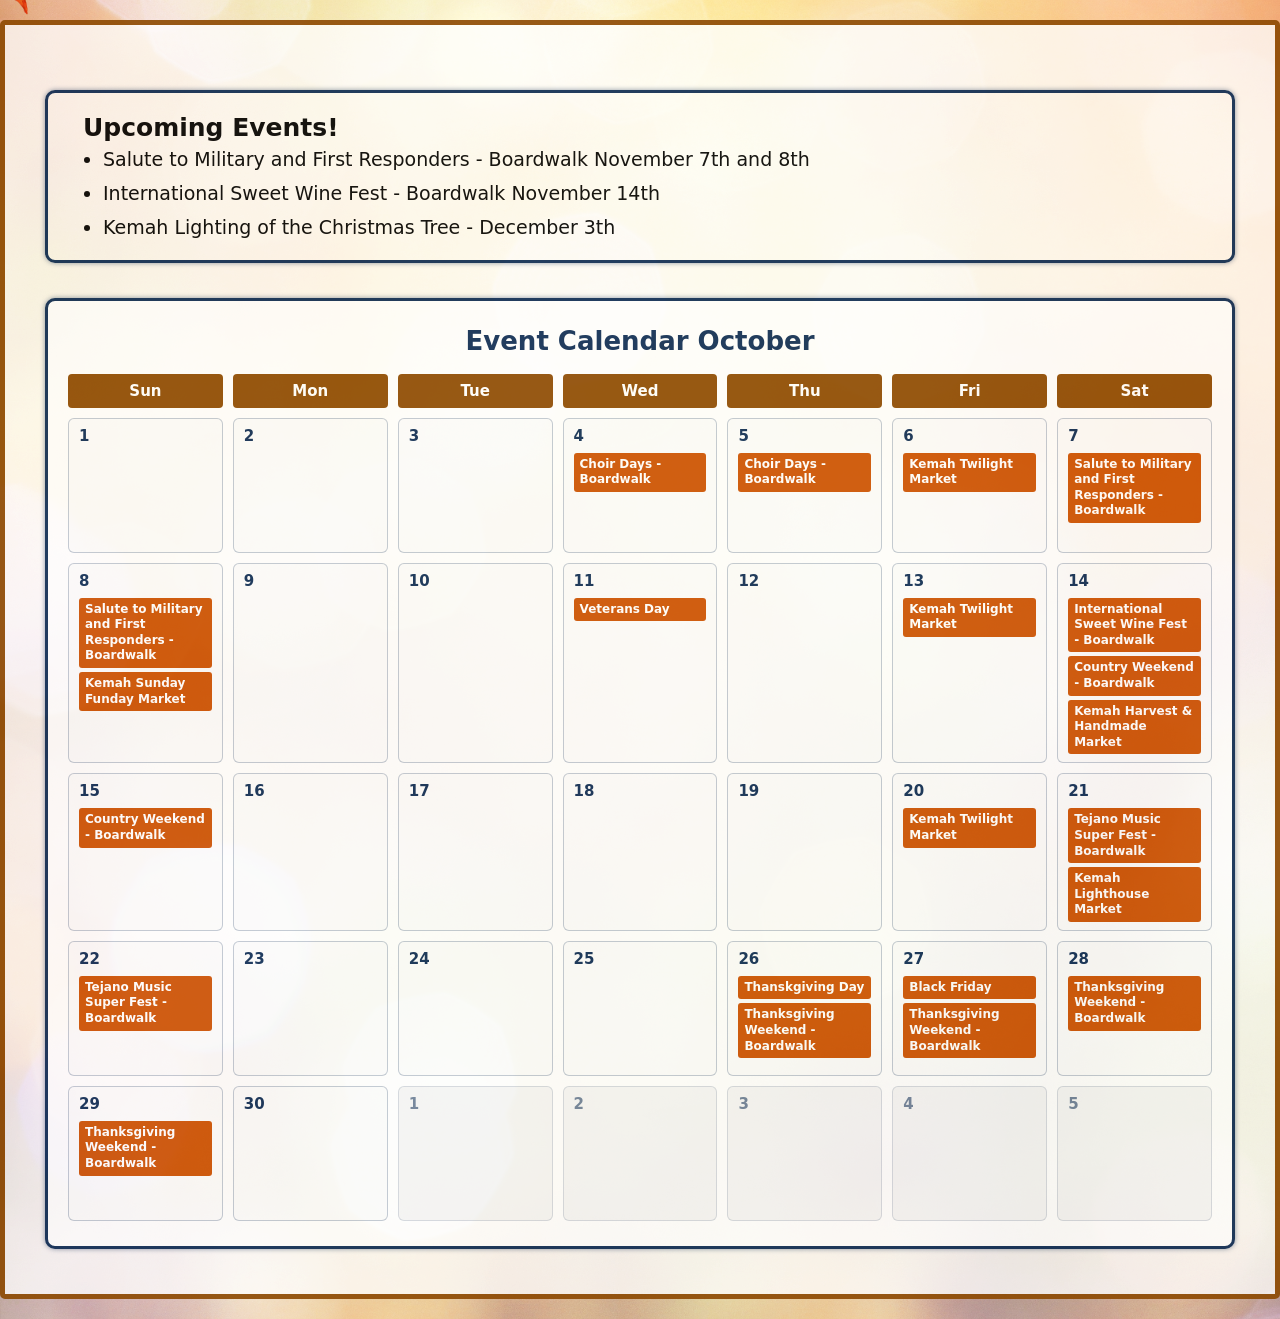
<file: index.html>
<!DOCTYPE html>
<html lang="en">
<head>
    <meta charset="UTF-8">
    <meta name="viewport" content="width=device-width, initial-scale=1.0">
    <link rel="icon" type="image/png" href="images/Discover Kemah Logo.png">
    <title>Discover Kemah Events</title>
    <style>
        /* ==========================================
            1. BASE STYLES (Shared across all screens)
            ========================================== */

        * {
            box-sizing: border-box;
            margin: 0;
            padding: 0;
        }

        body {
            font-family: system-ui, -apple-system, BlinkMacSystemFont, 'Segoe UI', Roboto, sans-serif;
            background-image: url('images/background1.jpeg'); 
            background-size: cover;                                     
            background-position: center;                     
            background-repeat: no-repeat;                    
            background-attachment: fixed;                    
            opacity: 0.9;
            animation: fadeUp 0.8s ease-in;
        }

        @keyframes fadeUp {
            from {
                opacity: 0;
                transform: translateY(15px);
            }
            to {
                opacity: 0.9;
                transform: translateY(0);
            }
        }

        main {
            border-color: rgb(141, 73, 1);
            border-style: solid;
            border-radius: 5px;
            margin: 10px;
            background-color: rgba(255, 255, 255, 0.85);
        }

        .paragraph {
            padding-top: 20px;
        }

        /* Ensure all anchors, link states, and event items have zero underlines */
        a, 
        a:visited, 
        a:hover, 
        a:active,
        .calendar-container a,
        .event-item {
            text-decoration: none !important;
            border-bottom: none !important;
            outline: none;
        }

        .button {
            display: inline-block;
            font-weight: bold;
            color: white;
            background-color: rgb(141, 73, 1);
            border: 2px solid rgb(11, 42, 83);
            border-radius: 8px;
            cursor: pointer;
            box-shadow: 0 0 5px rgba(11, 42, 83, 0.5);
            transition: transform 0.4s ease, box-shadow 0.4s ease, background-color 0.4s ease, color 0.4s ease;
        }

        .button:hover {
            transform: scale(1.02);
            background-color: rgb(241, 74, 36);
            border-color: rgb(141, 73, 1);
            color: white;
            filter: drop-shadow(0 0 6px rgba(11, 42, 83, 0.5));
            box-shadow: 0 0 20px 2px rgb(246, 212, 76);
        }

        .Upcoming {
            border-radius: 10px;
            border: 3px solid rgb(11, 42, 83);
            box-shadow: 0 0 5px rgba(11, 42, 83, 0.5);
            transition: transform 0.4s ease, box-shadow 0.4s ease, background-color 0.4s ease, border-color 0.4s ease;
        }

        .Upcoming:hover {
            border-color: rgb(141, 73, 1);
            filter: drop-shadow(0 0 6px rgba(118, 3, 118, 0.5));
            background-color: rgb(238, 207, 116);
            box-shadow: 0 0 20px 2px rgb(246, 212, 76);
            transform: scale(1.011);
        }

        .Upcoming:hover h2,
        .Upcoming:hover li {
            color: black;
        }

        .Upcoming h2,
        .Upcoming li {
            color: black;
            transition: color 0.4s ease;
        }

        /* Base Calendar Styles */
        .calendar-container {
            background-color: white;
            border: 3px solid rgb(11, 42, 83);
            border-radius: 10px;
            box-shadow: 0 0 5px rgba(11, 42, 83, 0.5);
        }

        .calendar-container h2 {
            color: rgb(11, 42, 83);
            text-align: center;
            font-weight: bold;
        }

        .calendar-grid {
            display: grid;
            grid-template-columns: repeat(7, 1fr);
            width: 100%;
        }

        .day-header {
            background-color: rgb(141, 73, 1);
            color: white;
            font-weight: bold;
            text-align: center;
            border-radius: 4px;
        }

        .day-box {
            border: 1px solid rgba(11, 42, 83, 0.25);
            border-radius: 6px;
            background-color: #fcfcfc;
            display: flex;
            flex-direction: column;
            overflow: hidden;
            transition: border-color 0.3s ease, box-shadow 0.3s ease, transform 0.25s ease;
            cursor: pointer;
        }

        .day-box:hover {
            border-color: rgb(11, 42, 83);
            box-shadow: 0 0 5px rgba(241, 74, 36, 0.4);
            transform: scale(1.05);
            z-index: 2;
        }

        .empty-box {
            background-color: #f0f0f0;
            opacity: 0.6;
        }

        .day-number {
            font-weight: bold;
            color: rgb(11, 42, 83);
        }

        .event-item {
            background-color: rgb(204, 80, 0);
            color: #ffffff !important;
            font-weight: 600;
            border-radius: 3px;
            word-break: break-word;
        }

        /* Base Feature Card Styles */
        .section-title {
            text-align: center;
            color: rgb(11, 42, 83);
            font-size: 28px;
            font-weight: bold;
            margin-top: 25px;
            margin-bottom: 10px;
        }

        .feature-cards {
            display: flex;
            justify-content: center;
            gap: 20px;
            margin: 30px 10px;
        }

        .card {
            position: relative;
            flex: 1;
            display: flex;
            flex-direction: column;
            align-items: center;
            justify-content: flex-end;
            aspect-ratio: 1 / 1;
            border: 3px solid rgb(11, 42, 83);
            border-radius: 10px;
            overflow: hidden;
            box-shadow: 0 4px 8px rgba(0, 0, 0, 0.15);
            transition: transform 0.4s ease, box-shadow 0.4s ease, border-color 0.4s ease;
        }

        .card-image-wrapper {
            position: absolute;
            top: 0;
            left: 0;
            width: 100%;
            height: 100%;
            z-index: 1;
            overflow: hidden;
        }

        .card-image-wrapper img {
            width: 100%;
            height: 100%;
            object-fit: cover;
            transition: transform 0.5s ease;
        }

        .card-title {
            position: relative;
            z-index: 2;
            background-color: #ffffff;
            color: rgb(11, 42, 83);
            font-weight: 800;
            text-transform: uppercase;
            text-align: center;
            letter-spacing: 1px;
            width: 80%;
            margin-bottom: 12%;
            padding: 10px 15px;
            box-shadow: 0 2px 6px rgba(0, 0, 0, 0.2);
            transition: background-color 0.4s ease, color 0.4s ease, transform 0.4s ease, box-shadow 0.4s ease;
        }

        .card:hover {
            transform: translateY(-6px) scale(1.02);
            box-shadow: 0 0 20px 2px rgb(246, 212, 76);
            border-color: rgb(241, 74, 36);
        }

        .card:hover .card-image-wrapper img {
            transform: scale(1.08);
        }

        .card:hover .card-title {
            background-color: rgb(241, 74, 36);
            color: #ffffff;
            transform: translateY(-4px) scale(1.05);
            box-shadow: 0 4px 12px rgba(0, 0, 0, 0.3);
        }


        /* ==========================================
            2. PHONE MEDIA QUERY (Up to 767px)
            ========================================== */
        @media screen and (max-width: 767px) {
            main {
                padding: 10px 5px;
                border-width: 3px;
            }

            .top {
                display: flex;
                flex-direction: column;
                align-items: center;
            }

            .text {
                width: 100%;
                text-align: center;
                padding: 5px 0;
            }

            .text h1 {
                color: rgb(11, 42, 83);
                font-size: 24px;
            }

            .text p {
                font-size: 14px;
                font-style: oblique;
                line-height: 1.4;
                margin-top: 10px;
            }

            .button {
                padding: 8px 20px;
                font-size: 16px;
                margin-top: 15px;
                margin-right: 4px;
                margin-left: 4px;
            }

            .feature-cards {
                flex-direction: column;
                align-items: center;
                gap: 15px;
                margin: 20px 5px;
            }

            .card {
                width: 100%;
                max-width: 300px;
            }

            .card-title {
                font-size: 14px;
                padding: 8px 10px;
            }

            .Upcoming {
                margin: 20px 2px 15px 2px;
                padding: 12px;
            }

            .Upcoming h2 {
                font-size: 18px;
                padding-left: 0;
                margin-bottom: 8px;
            }

            .Upcoming ul {
                padding-left: 18px;
            }

            .Upcoming li {
                font-size: 14px;
                line-height: 1.5;
            }

            .calendar-container {
                margin: 15px 2px 10px 2px;
                padding: 12px 6px;
            }

            .calendar-container h2 {
                font-size: 18px;
                margin-bottom: 8px;
            }

            .calendar-grid {
                gap: 3px;
            }

            .day-header {
                font-size: 10px;
                padding: 4px 1px;
            }

            .day-box {
                min-height: 65px;
                padding: 4px 3px;
            }

            .day-number {
                font-size: 10px;
                margin-bottom: 2px;
            }

            .event-item {
                font-size: 8.5px;
                line-height: 1.1;
                padding: 2px 3px;
                margin-top: 2px;
            }
        }


        /* ==========================================
            3. TABLET MEDIA QUERY (768px to 1023px)
            ========================================== */
        @media screen and (min-width: 768px) and (max-width: 1023px) {
            main {
                padding: 20px;
                border-width: 4px;
                max-width: 95%;
                margin: 15px auto;
            }

            .top {
                display: flex;
                flex-direction: row;
                justify-content: center;
            }

            .text {
                width: 100%;
                max-width: 800px;
                text-align: center;
            }

            .text h1 {
                color: rgb(11, 42, 83);
                font-size: 34px;
            }

            .text p {
                font-size: 16px;
                font-style: oblique;
                line-height: 1.5;
                margin-top: 10px;
            }

            .button {
                padding: 10px 30px;
                font-size: 20px;
                margin-top: 20px;
            }

            .feature-cards {
                gap: 15px;
                margin: 25px 0;
            }

            .card-title {
                font-size: 16px;
            }

            .Upcoming {
                margin-top: 30px;
                margin-bottom: 20px;
                padding: 20px;
            }

            .Upcoming h2 {
                font-size: 22px;
                padding-left: 5px;
            }

            .Upcoming ul {
                padding-left: 25px;
            }

            .Upcoming li {
                font-size: 17px;
                line-height: 1.6;
            }

            .calendar-container {
                margin: 25px 0 20px 0;
                padding: 20px 15px;
            }

            .calendar-container h2 {
                font-size: 22px;
                margin-bottom: 12px;
            }

            .calendar-grid {
                gap: 6px;
            }

            .day-header {
                font-size: 13px;
                padding: 6px 2px;
            }

            .day-box {
                min-height: 95px;
                padding: 6px 8px;
            }

            .day-number {
                font-size: 13px;
                margin-bottom: 3px;
            }

            .event-item {
                font-size: 10.5px;
                line-height: 1.2;
                padding: 3px 5px;
                margin-top: 3px;
            }
        }


        /* ==========================================
            4. BIG DESKTOP MEDIA QUERY (1024px and up)
            ========================================== */
        @media screen and (min-width: 1024px) {
            main {
                padding: 20px 30px;
                border-width: 5px;
                max-width: 1400px;
                margin: 20px auto;
            }

            .top {
                display: flex;
                flex-direction: row;
                justify-content: center;
                max-width: 1500px;
                margin: 0 auto;
            }

            .text {
                width: 100%;
                text-align: center;
                max-width: 900px;
                padding: 10px 0;
            }

            .text h1 {
                color: rgb(11, 42, 83);
                font-size: 48px;
            }

            .text p {
                font-size: 20px;
                font-style: oblique;
                line-height: 1.5;
            }

            .button {
                padding: 10px 45px;
                font-size: 26px;
                margin-top: 35px;
            }

            .feature-cards {
                gap: 25px;
                margin: 35px 10px;
            }

            .card-title {
                font-size: 20px;
            }

            .Upcoming {
                margin: 45px 10px 25px 10px;
                padding: 15px 25px;
            }

            .Upcoming h2 {
                font-size: 25px;
                padding-left: 10px;
                margin-top: 5px;
            }

            .Upcoming ul {
                padding-left: 30px;
            }

            .Upcoming li {
                font-size: 19px;
                line-height: 1.8;
            }

            .calendar-container {
                margin: 35px 10px 25px 10px;
                padding: 25px 20px;
            }

            .calendar-container h2 {
                font-size: 26px;
                margin-bottom: 18px;
            }

            .calendar-grid {
                gap: 10px;
            }

            .day-header {
                font-size: 15px;
                padding: 8px 4px;
            }

            .day-box {
                min-height: 135px;
                padding: 8px 10px;
            }

            .day-number {
                font-size: 15px;
                margin-bottom: 4px;
            }

            .event-item {
                font-size: 12px;
                line-height: 1.3;
                padding: 4px 6px;
                margin-top: 4px;
            }
        }
    </style>
</head>
<body>
    <main>
        <div class="bottom">
            <div class="Upcoming">
            <h2>Upcoming Events!</h2>
                <ul>    
                    <li>Salute to Military and First Responders - Boardwalk November 7th and 8th</li>
                    <li>International Sweet Wine Fest - Boardwalk November 14th</li>
                    <li>Kemah Lighting of the Christmas Tree - December 3th</li>
                </ul>
            </div>
        </div>
        
        <div class="calendar-container">
            <h2>Event Calendar October</h2>
            <div class="calendar-grid">
                <!-- Day Headers -->
                <div class="day-header">Sun</div>
                <div class="day-header">Mon</div>
                <div class="day-header">Tue</div>
                <div class="day-header">Wed</div>
                <div class="day-header">Thu</div>
                <div class="day-header">Fri</div>
                <div class="day-header">Sat</div>

                <!-- November days -->
                <div class="day-box"><span class="day-number">1</span></div>
                <div class="day-box"><span class="day-number">2</span></div>
                <div class="day-box"><span class="day-number">3</span></div>
                <div class="day-box">
                    <span class="day-number">4</span>
                    <a href="https://www.kemahboardwalk.com/choir-days" target="_blank">
                        <div class="event-item">Choir Days - Boardwalk</div>
                    </a>  
                </div>
                <div class="day-box">
                    <span class="day-number">5</span>
                    <a href="https://www.kemahboardwalk.com/choir-days" target="_blank">
                        <div class="event-item">Choir Days - Boardwalk</div>
                    </a>   
                </div>
                <div class="day-box">
                    <span class="day-number">6</span>
                    <a href="https://www.ktxevents.com/product/11-20-2026-kemah-twilight-market/" target="_blank">
                        <div class="event-item">Kemah Twilight Market</div>
                    </a>
                </div>
                <div class="day-box">
                    <span class="day-number">7</span>
                    <a href="https://www.kemahboardwalk.com/choir-days" target="_blank">
                        <div class="event-item">Salute to Military and First Responders - Boardwalk</div>
                    </a>
                </div>
                <div class="day-box">
                    <span class="day-number">8</span>
                    <a href="https://www.kemahboardwalk.com/choir-days" target="_blank">
                        <div class="event-item">Salute to Military and First Responders - Boardwalk</div>
                    </a>
                    <a href="https://www.ktxevents.com/product/11-8-2026-kemah-mimosa-market/" target="_blank">
                        <div class="event-item">Kemah Sunday Funday Market</div>
                    </a>
                </div>
                <div class="day-box"><span class="day-number">9</span></div>
                <div class="day-box"><span class="day-number">10</span></div>
                <div class="day-box">
                    <span class="day-number">11</span>
                    <a href="https://www.kemahboardwalk.com/veterans-day" target="_blank">
                        <div class="event-item">Veterans Day</div>
                    </a>
                </div>
                <div class="day-box"><span class="day-number">12</span></div>
                <div class="day-box">
                    <span class="day-number">13</span>
                    <a href="https://www.ktxevents.com/product/11-20-2026-kemah-twilight-market/" target="_blank">
                        <div class="event-item">Kemah Twilight Market</div>
                    </a>
                </div>
                <div class="day-box">
                    <span class="day-number">14</span>
                    <a href="https://www.kemahboardwalk.com/international-sweet-wine-fest" target="_blank">
                        <div class="event-item">International Sweet Wine Fest - Boardwalk</div>
                    </a>
                    <a href="https://www.kemahboardwalk.com/kickin-it-country-weekend" target="_blank">
                        <div class="event-item">Country Weekend - Boardwalk</div>
                    </a>
                    <a href="https://www.ktxevents.com/product/11-4-2026-harvest-handmade-makers-market/" target="_blank">
                        <div class="event-item">Kemah Harvest & Handmade Market</div>
                    </a>
                </div>
                <div class="day-box">
                    <span class="day-number">15</span>
                    <a href="https://www.kemahboardwalk.com/kickin-it-country-weekend" target="_blank">
                        <div class="event-item">Country Weekend - Boardwalk</div>
                    </a>
                </div>
                <div class="day-box"><span class="day-number">16</span></div>
                <div class="day-box"><span class="day-number">17</span></div>
                <div class="day-box"><span class="day-number">18</span></div>
                <div class="day-box"><span class="day-number">19</span></div>
                <div class="day-box">
                    <span class="day-number">20</span>
                    <a href="https://www.ktxevents.com/product/11-20-2026-kemah-twilight-market/" target="_blank">
                        <div class="event-item">Kemah Twilight Market</div>
                    </a>
                </div>
                <div class="day-box">
                    <span class="day-number">21</span>
                    <a href="https://www.kemahboardwalk.com/tejano-music-super-fest" target="_blank">
                        <div class="event-item">Tejano Music Super Fest - Boardwalk</div>
                    </a>
                    <a href="https://www.ktxevents.com/product/11-21-2026-kemah-lighthouse-market/" target="_blank">
                        <div class="event-item">Kemah Lighthouse Market</div>
                    </a>
                </div>
                <div class="day-box">
                    <span class="day-number">22</span>
                    <a href="https://www.kemahboardwalk.com/tejano-music-super-fest" target="_blank">
                        <div class="event-item">Tejano Music Super Fest - Boardwalk</div>
                    </a>
                </div>
                <div class="day-box"><span class="day-number">23</span></div>
                <div class="day-box"><span class="day-number">24</span></div>
                <div class="day-box"><span class="day-number">25</span></div>
                <div class="day-box">
                    <span class="day-number">26</span>
                    <a href="https://www.kemahboardwalk.com/thanksgiving-pass" target="_blank">
                        <div class="event-item">Thanskgiving Day</div>
                    </a>
                    <a href="https://www.kemahboardwalk.com/thanksgiving-pass" target="_blank">
                        <div class="event-item">Thanksgiving Weekend - Boardwalk</div>
                    </a>
                </div>
                <div class="day-box">
                    <span class="day-number">27</span>
                    <a href="" target="_blank">
                        <div class="event-item">Black Friday</div>
                    </a>
                    <a href="https://www.kemahboardwalk.com/thanksgiving-pass" target="_blank">
                        <div class="event-item">Thanksgiving Weekend - Boardwalk</div>
                    </a>
                </div>
                <div class="day-box">
                    <span class="day-number">28</span>
                    <a href="https://www.kemahboardwalk.com/thanksgiving-pass" target="_blank">
                        <div class="event-item">Thanksgiving Weekend - Boardwalk</div>
                    </a>
                </div>
                <div class="day-box">
                    <span class="day-number">29</span>
                    <a href="https://www.kemahboardwalk.com/thanksgiving-pass" target="_blank">
                        <div class="event-item">Thanksgiving Weekend - Boardwalk</div>
                    </a>
                </div>
                <div class="day-box"><span class="day-number">30</span></div>
                <div class="day-box empty-box"><span class="day-number">1</span></div>
                <div class="day-box empty-box"><span class="day-number">2</span></div>
                <div class="day-box empty-box"><span class="day-number">3</span></div>
                <div class="day-box empty-box"><span class="day-number">4</span></div>
                <div class="day-box empty-box"><span class="day-number">5</span></div>
            </div>
        </div>
    </main>
</body>
</html>
</file>
